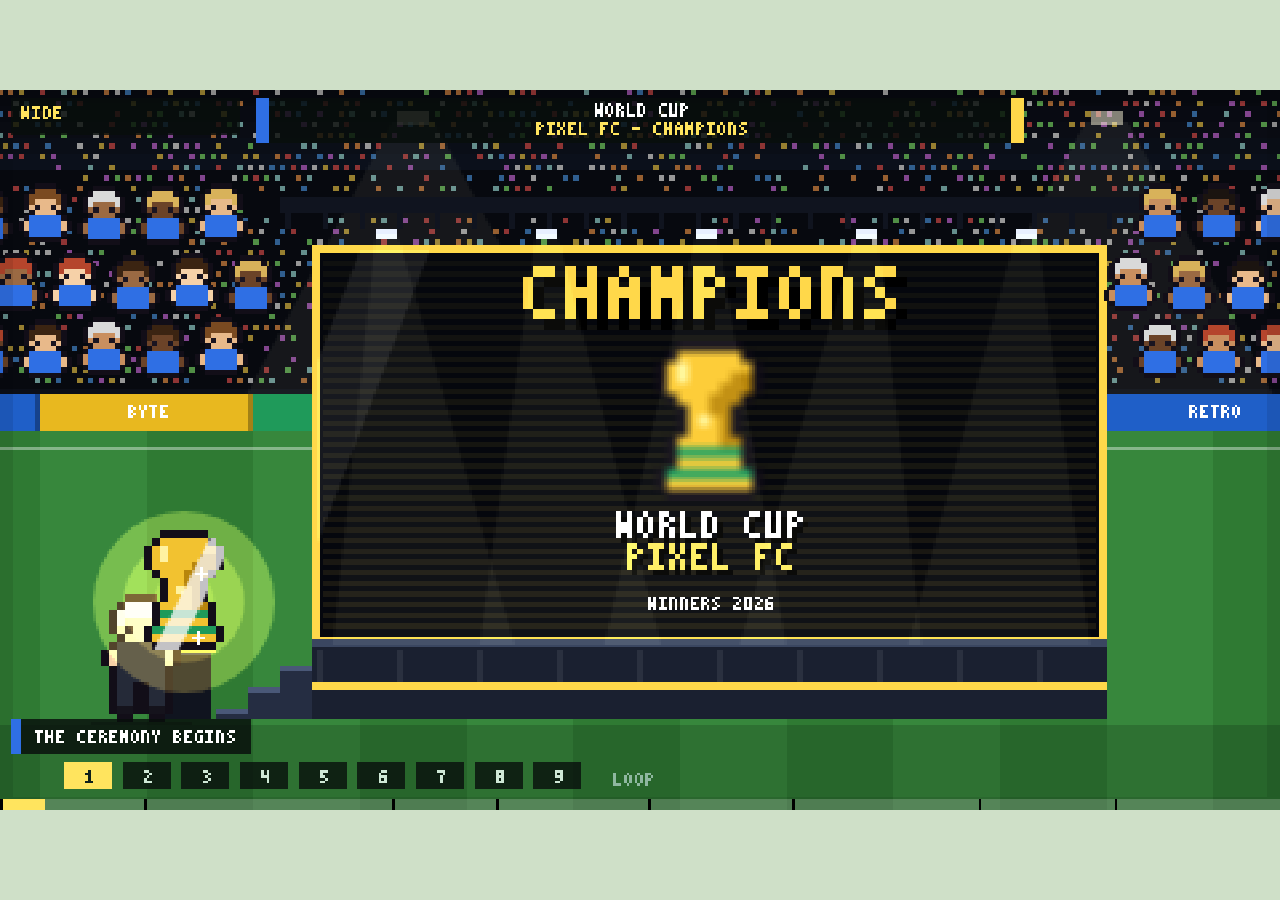
<file: trophy_ceremony.html>
<!DOCTYPE html>
<html lang="en">
<head>
<meta charset="utf-8">
<meta name="viewport" content="width=device-width, initial-scale=1, viewport-fit=cover">
<title>Pixel Striker FC - Trophy Ceremony</title>
<style>
:root{box-sizing:border-box;padding-top:env(safe-area-inset-top,0px);padding-bottom:env(safe-area-inset-bottom,0px);--bg:#cfe0c8}
@media (prefers-color-scheme:dark){:root:not([data-theme="light"]){--bg:#07100b}}
:root[data-theme="dark"]{--bg:#07100b}
html{height:100%;scroll-padding-top:env(safe-area-inset-top,0px)}
body{margin:0;height:100%;background:var(--bg);overflow:hidden;touch-action:manipulation;-webkit-user-select:none;user-select:none}
#app{width:100%;height:100%;display:flex;align-items:center;justify-content:center}
@media (orientation:portrait){#app{align-items:flex-start}}
canvas{display:block;image-rendering:pixelated;image-rendering:crisp-edges;background:#000}
</style>
</head>
<body>
<div id="app"><canvas id="c" width="480" height="270"></canvas></div>
<script>
(function(){
const cv=document.getElementById('c'),ctx=cv.getContext('2d');
ctx.imageSmoothingEnabled=false;
const W=480,H=270,WW=640,TAU=Math.PI*2,PI=Math.PI;
const clamp=(v,a,b)=>v<a?a:v>b?b:v,seg=(t,a,b)=>clamp((t-a)/(b-a),0,1),ez=u=>u*u*(3-2*u),lerp=(a,b,u)=>a+(b-a)*u,rnd=(a,b)=>a+Math.random()*(b-a);
function rng(s){return()=>(s=(s*1664525+1013904223)>>>0)/4294967296;}
const hex=(h,a)=>{const n=parseInt(h.slice(1),16);return 'rgba('+(n>>16)+','+((n>>8)&255)+','+(n&255)+','+a+')';};
const F={A:'010101111101101',B:'110101110101110',C:'011100100100011',D:'110101101101110',E:'111100110100111',F:'111100110100100',G:'011100101101011',H:'101101111101101',I:'111010010010111',J:'001001001101010',K:'101101110101101',L:'100100100100111',M:'101111111101101',N:'110101101101101',O:'010101101101010',P:'110101110100100',Q:'010101101110011',R:'110101110101101',S:'011100010001110',T:'111010010010010',U:'101101101101111',V:'101101101101010',W:'101101111111101',X:'101101010101101',Y:'101101010010010',Z:'111001010100111','0':'111101101101111','1':'010110010010111','2':'110001010100111','3':'110001010001110','4':'101101111001001','5':'111100110001110','6':'011100111101111','7':'111001010010010','8':'111101111101111','9':'111101111001110','-':'000000111000000',"'":'010010000000000','#':'101111101111101','!':'010010010000010','?':'110001010000010','.':'000000000000010',':':'000010000010000','+':'000010111010000','/':'001001010100100','<':'001010100010001','>':'100010001010100'};
function txt(g,str,x,y,col,s,al,sh){
  str=String(str).toUpperCase();
  const w=str.length*4*s-s;x=Math.round(al==='c'?x-w/2:al==='r'?x-w:x);y=Math.round(y);
  for(const [c,o] of sh?[[sh,s],[col,0]]:[[col,0]]){
    g.fillStyle=c;g.beginPath();
    for(let i=0;i<str.length;i++){const gl=F[str[i]];if(!gl)continue;
      for(let k=0;k<15;k++)if(gl[k]==='1')g.rect(x+o+i*4*s+(k%3)*s,y+o+((k/3)|0)*s,s,s);}
    g.fill();
  }
}
function mk(rows,pal){
  const h=rows.length,w=rows[0].length,Wd=w+2,Hd=h+2,c=document.createElement('canvas');c.width=Wd;c.height=Hd;
  const g=c.getContext('2d');
  for(let y=0;y<h;y++)for(let x=0;x<w;x++){const ch=rows[y][x];if(ch!=='.'&&pal[ch]){g.fillStyle=pal[ch];g.fillRect(x+1,y+1,1,1);}}
  const im=g.getImageData(0,0,Wd,Hd),d=im.data,so=new Uint8Array(Wd*Hd);
  for(let i=0;i<Wd*Hd;i++)so[i]=d[i*4+3]>0?1:0;
  for(let y=0;y<Hd;y++)for(let x=0;x<Wd;x++){const i=y*Wd+x;if(so[i])continue;
    if((x>0&&so[i-1])||(x<Wd-1&&so[i+1])||(y>0&&so[i-Wd])||(y<Hd-1&&so[i+Wd])){d[i*4]=18;d[i*4+1]=14;d[i*4+2]=24;d[i*4+3]=255;}}
  g.putImageData(im,0,0);return c;
}
/* ---- the game's player models; arms and legs composed per pose ---- */
const BD=['..hhhh..','.hhhhhh.','.hssssh.','.sesses.','..ssss..','.kkkkkk.','skkkkkks','skkkkkks','.kkkkkk.','.pppppp.'];
const BS=['..hhhh..','.hhhhhh.','.hhhsss.','.hhhsse.','..hsss..','.kkkkkk.','.kkkkks.','.kkkkks.','.kkkkkk.','.pppppp.'];
const LS={0:['..pppp..','..oooo..','..oooo..','..bbbbb.'],1:['..pppp..','.oo..oo.','.oo..oo.','.bbb.bbb'],3:['..pppp..','..oo.oo.','..oo.oo.','..bbbbbb']};
const pad=(a,n)=>a.map(s=>'.'.repeat(n)+s+'.'.repeat(n));
const legsFB=fr=>{const n=['p','o','o','b'],l=['p','o','b','.'],r=[];for(let i=0;i<4;i++){const a=fr===1?l[i]:n[i],b=fr===3?l[i]:n[i];r.push('.'+a+a+'..'+b+b+'.');}return r;};
function armRows(L,R,kn,fr){
  const g=BD.map(s=>('...'+s+'...').split(''));
  g[6][3]='k';g[6][10]='k';g[7][3]='k';g[7][10]='k';
  const arm=(t,sd)=>{
    const sh=sd<0?3:10,x0=sd<0?2:11;
    if(t==='d'){g[6][sh]='s';g[7][sh]='s';}
    else if(t==='u'){g[5][sh]='k';for(let r=5;r>=1;r--)g[r][x0]='k';g[0][x0]='s';}
    else if(t==='b'){g[6][sh]='k';g[6][x0]='k';g[5][x0]='k';g[4][x0]='s';g[3][x0]='s';}
    else if(t==='w'){for(let i=0;i<3;i++)g[6][sh+sd*(i+1)]=i<2?'k':'s';}
    else if(t==='f'){const c0=sd<0?4:7;for(let c=c0;c<c0+3;c++)g[7][c]='s';}
  };
  arm(L,-1);arm(R,1);
  return g.map(a=>a.join('')).concat(kn?pad(['.pp..pp.','.bb..bb.'],3):pad(legsFB(fr),3));
}
function rowsFor(p){
  if(p[0]==='A'||p[0]==='K')return armRows(p[1],p[2],p[0]==='K',+p[3]||0);
  if(p==='Fd')return BD.slice(0,9);
  if(p==='Fu'){const r=BD.slice(0,9).map(s=>('.'+s+'.').split(''));for(const i of [6,7]){r[i][1]='.';r[i][8]='.';}for(let i=0;i<=5;i++){r[i][1]=i?'k':'s';r[i][8]=i?'k':'s';}return r.map(a=>a.join(''));}
  return BS.concat(LS[+p[1]]);
}
const KITS=[{t:'PIXEL FC',s:'#2f6fe4',p:'#f2f2f2'},{t:'RETRO UTD',s:'#d83a3a',p:'#f2f2f2'},{t:'8-BIT CITY',s:'#1fa65a',p:'#0d3b24'},{t:'BYTE ROVERS',s:'#f2c21b',p:'#222a55'},{t:'VOXEL ATH',s:'#8a4fd6',p:'#e9e0ff'},{t:'SPRITE SC',s:'#f2812b',p:'#1c1c1c'},{t:'GLITCH FC',s:'#2b2b33',p:'#d5d5d5'},{t:'ARCADE UTD',s:'#f1f1f1',p:'#2f6fe4'}];
const STAFF={s:'#252a38',p:'#252a38'};
let kit=0;
const kitOf=k=>k==='h'?KITS[kit]:STAFF;
const SKINS=['#f6d1a8','#e8b98a','#c98f5f','#9b6a43','#6b4328'],HAIRS=['#1b1410','#3b2412','#7a4a21','#d8b25a','#b5452c','#d9d9d9'];
const SC=new Map();
function spr(a,pose,kk){
  const key=a[0]+'|'+a[1]+pose+kk+(kk==='h'?kit:'');let c=SC.get(key);if(c)return c;const K=kitOf(kk);
  c=mk(rowsFor(pose),{h:HAIRS[a[1]],s:SKINS[a[0]],e:'#1a1420',k:K.s,p:K.p,o:K.s,b:'#15131c'});SC.set(key,c);return c;
}
/* ---- the nine trophies ---- */
const CUP=['..mmmmmmmm..','HHmhmmmmdmHH','H.mhmmmmdm.H','H..mhmmdm..H','HH..mmmm..HH','....mddm....','.....dd.....','...bbbbbb...','..bbabbabb..','..bbbbbbbb..'];
const SILV={m:'#cfd6e0',h:'#ffffff',d:'#8892a6',H:'#e4e9f0'},GOLD={m:'#f2c230',h:'#fff2a0',d:'#b8860b',H:'#f2c230'};
const WC=['...gggggg...','..gGgggggg..','..gGggggoo..','..gggggooo..','...gggooo...','....ggoo....','....gGgo....','....gggo....','...ggggoo...','...eeeeee...','...gggggg...','..eeeeeeee..','..gggggggg..'];
const HEX=['...mmmmmm...','..mhhmmmmd..','.mhmmbbmmmd.','mhmmbbbbmmmd','mmmbbbbbbmmd','mmmbbbbbbmmd','mmmmbbbbmmmd','.mmmmmmmmmd.','..mmmmmmmd..','....dddd....','...dddddd...','..bbbbbbbb..'];
const DISH=['...dddddd...','.ddmmmmmmdd.','.dmmhhmmmmd.','dmmhmmmmmmmd','dmmmmggmmmmd','dmmmggggmmmd','dmmmggggmmmd','dmmmmggmmmmd','dmmmmmmmmmmd','.dmmmmmmmmd.','.ddmmmmmmdd.','...dddddd...'];
const CROWN=['..g.g..g.g..','..gggggggg..'];
const TR=[
 {n:'WORLD CUP',col:['#ffd84a','#2fbf6a','#ffffff'],rows:WC,pal:{g:'#f2c230',G:'#fff2a0',o:'#b8860b',e:'#1f9a5a'}},
 {n:'CHAMPIONS LEAGUE',col:['#4a6bff','#ffffff','#9fb4ff'],rows:CUP,pal:{...SILV,b:'#14183a',a:'#ffffff'}},
 {n:'EUROPA LEAGUE',col:['#ff9a2a','#ffffff','#ffd2a0'],rows:CUP,pal:{...SILV,b:'#f28a1f',a:'#ffffff'}},
 {n:'CONFERENCE LEAGUE',col:['#2fe08a','#ffffff','#a8ffd2'],rows:CUP,pal:{...SILV,b:'#1fb86a',a:'#ffffff'}},
 {n:'PREMIER LEAGUE',col:['#a46bff','#ffffff','#e0c8ff'],rows:CROWN.concat(CUP),pal:{...SILV,g:'#f2c230',b:'#1f8f5a',a:'#7a3cff'}},
 {n:'LIGUE 1',col:['#3a7bff','#ffffff','#ff4a5a'],rows:HEX,pal:{m:'#c9d3e6',h:'#ffffff',d:'#7e8aa6',b:'#1b4fd6'}},
 {n:'BUNDESLIGA',col:['#ff3a3a','#ffd84a','#ffffff'],rows:DISH,pal:{m:'#cfd6e0',h:'#ffffff',d:'#8892a6',g:'#e0b030'}},
 {n:'SERIE A',col:['#2fbf6a','#ffffff','#ff4a4a'],rows:CUP,pal:{...SILV,b:'#1fa65a',a:'#d83a3a'}},
 {n:'LA LIGA',col:['#ffd84a','#ff4a4a','#ffffff'],rows:CUP,pal:{...GOLD,b:'#c8321f',a:'#ffe45e'}}
];
TR.forEach(t=>{t.spr=mk(t.rows,t.pal);});
const shT=document.createElement('canvas'),shG=shT.getContext('2d');
function trophyDraw(ts,sc,x,y,t,shine){
  const w=ts.width*sc,h=ts.height*sc;
  if(shine){
    shT.width=w;shT.height=h;shG.imageSmoothingEnabled=false;shG.drawImage(ts,0,0,w,h);shG.globalCompositeOperation='source-atop';
    const p=((t*.6)%1.7-.3)*(w+h),bw=Math.max(6,w*.22);shG.fillStyle='rgba(255,255,255,.75)';
    shG.beginPath();shG.moveTo(p,0);shG.lineTo(p+bw,0);shG.lineTo(p+bw-h*.5,h);shG.lineTo(p-h*.5,h);shG.fill();shG.globalCompositeOperation='source-over';
    ctx.drawImage(shT,Math.round(x-w/2),Math.round(y-h));
  } else ctx.drawImage(ts,Math.round(x-w/2),Math.round(y-h),w,h);
}
function glow(x,y,r,col,a){ctx.globalCompositeOperation='lighter';for(let k=3;k>=1;k--){ctx.fillStyle=hex(col,(a*k/6).toFixed(3));ctx.beginPath();ctx.arc(x,y,r*k/3,0,TAU);ctx.fill();}ctx.globalCompositeOperation='source-over';}
function sparkles(x,y,r,t,n,col){
  ctx.fillStyle=col||'#fff';
  for(let k=0;k<n;k++){const v=Math.sin(t*3+k*1.7);if(v<.4)continue;const a=k*2.4+t*.3,rr=r*(.6+.4*Math.sin(k*3.1)),sx=Math.round(x+Math.cos(a)*rr),sy=Math.round(y+Math.sin(a)*rr*.8),z=v>.85?3:2;ctx.fillRect(sx-z,sy,z*2+1,1);ctx.fillRect(sx,sy-z,1,z*2+1);}
}
/* ---- backgrounds ---- */
const cc=['#d94f4f','#e8c24a','#4a90d9','#e8e8e8','#7bd96a','#c86ad9','#e8914a','#9ad9d6'];
function crowd(g,R,x0,y0,x1,y1,p){for(let y=y0;y<y1;y+=4)for(let x=x0+((y&4)?2:0);x<x1;x+=4)if(R()<p){g.fillStyle=cc[(R()*8)|0];g.fillRect(x,y,2,2);}}
function ads(g,w,y,h){const ad=['PIXEL','RETRO','BYTE','VOXEL','ARCADE','SPRITE'],ac=['#c8321f','#1f5fc8','#e8b81f','#1f9a5a','#8a3fc8','#e8701f'];
  for(let x=0,i=0;x<w;x+=80,i++){g.fillStyle=ac[i%6];g.fillRect(x,y,80,h);g.fillStyle='rgba(0,0,0,.3)';g.fillRect(x+78,y,2,h);txt(g,ad[i%6],x+40,y+(h-5>>1),'#fff',1,'c');}}
function mkc(w){const c=document.createElement('canvas');c.width=w;c.height=H;return c;}
const SL=[[296,208],[314,203],[332,208],[350,203],[366,208],[402,208],[418,203],[436,208],[454,203],[470,208]],ORD=[4,5,3,6,2,7,1,8,0,9];
let ti=0,bgW=null,bgL=null;
function buildBG(){
  const t=TR[ti],c=mkc(WW),g=c.getContext('2d'),R=rng(3+ti);
  g.fillStyle='#0b0e17';g.fillRect(0,0,WW,128);
  for(let k=0;k<5;k++){g.fillStyle='rgba(40,55,95,'+(.06*k).toFixed(2)+')';g.fillRect(0,k*6,WW,6);}
  crowd(g,R,0,0,WW,112,.5);g.fillStyle='rgba(0,0,0,.35)';g.fillRect(0,0,WW,112);
  for(const x of [60,300,560]){g.fillStyle='rgba(255,250,220,.5)';g.fillRect(x-6,8,12,5);g.fillStyle='rgba(255,250,220,.06)';g.beginPath();g.moveTo(x-8,12);g.lineTo(x+8,12);g.lineTo(x+70,128);g.lineTo(x-70,128);g.fill();}
  ads(g,WW,114,14);
  for(let x=0,k=0;x<WW;x+=40,k++){g.fillStyle=k&1?'#2f7a33':'#37873c';g.fillRect(x,128,40,H-128);}
  g.fillStyle='rgba(255,255,255,.4)';g.fillRect(0,134,WW,1);g.fillStyle='rgba(0,0,0,.16)';g.fillRect(0,238,WW,32);
  /* LED wall */
  g.fillStyle='#05070d';g.fillRect(262,58,298,150);g.fillStyle=t.col[0];g.fillRect(262,58,298,3);g.fillRect(262,205,298,3);g.fillRect(262,58,3,150);g.fillRect(557,58,3,150);
  for(let y=64;y<204;y+=4){g.fillStyle=hex(t.col[0],(.04+.05*(y-64)/140).toFixed(3));g.fillRect(266,y,290,2);}
  txt(g,'CHAMPIONS',411,66,t.col[0],4,'c','#000');
  g.drawImage(t.spr,411-t.spr.width*2,94,t.spr.width*4,t.spr.height*4);
  txt(g,t.n,411,158,'#ffffff',2,'c','#000');
  txt(g,'WINNERS 2026',411,190,t.col[2],1,'c');
  /* truss + stage + steps + plinth */
  g.fillStyle='#10141f';g.fillRect(250,40,330,6);for(let x=252;x<578;x+=14)g.fillRect(x,46,2,6);
  for(const x of [290,350,410,470,530]){g.fillStyle='#e8f0ff';g.fillRect(x-4,52,8,4);}
  g.fillStyle='#1a2030';g.fillRect(262,208,298,28);g.fillStyle='#3a4660';g.fillRect(262,206,298,3);g.fillStyle=t.col[0];g.fillRect(262,222,298,3);
  g.fillStyle='rgba(255,255,255,.07)';for(let x=264;x<560;x+=30)g.fillRect(x,210,2,12);
  [[226,232],[238,224],[250,216]].forEach(s=>{g.fillStyle='#252d42';g.fillRect(s[0],s[1],12,236-s[1]);g.fillStyle='#4a5878';g.fillRect(s[0],s[1],12,2);});
  g.fillStyle='#10141f';g.fillRect(204,210,20,26);g.fillStyle='#232c44';g.fillRect(204,210,20,2);g.fillStyle=t.col[0];g.fillRect(202,208,24,3);
  bgW=c;
  const l=mkc(W),h=l.getContext('2d'),R2=rng(9+ti);
  h.fillStyle='#04060c';h.fillRect(0,0,W,H);crowd(h,R2,0,0,W,40,.8);h.fillStyle='rgba(0,0,0,.5)';h.fillRect(0,0,W,40);
  h.fillStyle='#05070d';h.fillRect(20,40,440,152);h.fillStyle=t.col[0];h.fillRect(20,40,440,3);h.fillRect(20,189,440,3);h.fillRect(20,40,3,152);h.fillRect(457,40,3,152);
  for(let y=46;y<188;y+=4){h.fillStyle=hex(t.col[0],(.05+.07*(y-46)/142).toFixed(3));h.fillRect(24,y,432,2);}
  txt(h,'CHAMPIONS',240,56,t.col[0],7,'c','#000');txt(h,t.n,240,106,'#ffffff',3,'c','#000');txt(h,'WINNERS 2026',240,140,t.col[2],2,'c');
  h.fillStyle='#10162a';h.fillRect(0,192,W,78);h.fillStyle=t.col[0];h.fillRect(0,192,W,2);
  for(let x=-20;x<W+40;x+=48){h.fillStyle='rgba(255,255,255,.05)';h.beginPath();h.moveTo(x,194);h.lineTo(x+16,194);h.lineTo(x+60,270);h.lineTo(x+20,270);h.fill();}
  bgL=l;
}
/* ---- cast ---- */
const rs=rng(41),AP=()=>[(rs()*5)|0,(rs()*6)|0];
const APP=Array.from({length:10},AP),CAPA=[1,1],PRES=[0,5];
const FANS=[];(()=>{const r=rng(77);[58,84,108].forEach((y,ri)=>{for(let x=8+(ri&1)*11;x<WW;x+=22)if(x<250||x>568)FANS.push({x:x,y:y,kk:'h',a:AP(),ph:r()*6});});})();
function poly(pts){const L=[0];for(let i=1;i<pts.length;i++)L.push(L[i-1]+Math.hypot(pts[i][0]-pts[i-1][0],pts[i][1]-pts[i-1][1]));
  return{len:L[L.length-1],at(d){if(d>=this.len)return pts[pts.length-1];for(let i=1;i<pts.length;i++)if(d<=L[i]){const u=(d-L[i-1])/(L[i]-L[i-1]||1);return[pts[i-1][0]+(pts[i][0]-pts[i-1][0])*u,pts[i-1][1]+(pts[i][1]-pts[i-1][1])*u];}return pts[pts.length-1];}};}
const UP=[[178,236],[226,236],[232,232],[244,224],[256,216],[264,208]];
const CL=APP.map((_,i)=>poly(UP.concat([SL[ORD[i]]]))),CAPCL=poly(UP.concat([[384,208]]));
const F3=(u,k)=>(Math.floor(u*9+k)&1)?1:3;
const rcv=i=>3.6+.6*i,CAP_ARR=11.8+CAPCL.len/55;
function playerEnt(i,T){
  const r=rcv(i),o={a:APP[i],kk:'h'};
  if(T<r-3.5)return null;
  if(T<r)return Object.assign(o,{x:lerp(-34,178,(T-r+3.5)/3.5),y:236,pose:'r'+F3(T,i)});
  if(T<r+.5)return Object.assign(o,{x:178,y:236,pose:'r0',medal:T>r+.35});
  const d=(T-r-.5)*70,L=CL[i];
  if(d<L.len){const q=L.at(d);return Object.assign(o,{x:q[0],y:q[1],pose:'r'+F3(T,i),medal:true});}
  const s=SL[ORD[i]],cheer=T>17.5;
  return Object.assign(o,{x:s[0],y:s[1],medal:true,pose:cheer?'Auu0':(Math.floor(T*4+i)&1?'Aff0':'Add0'),z:cheer?Math.round(Math.abs(Math.sin(T*7+i))*6):0});
}
function capEnt(T){
  const o={a:CAPA,kk:'h'};
  if(T<6.9)return null;
  if(T<10.4)return Object.assign(o,{x:lerp(-34,178,(T-6.9)/3.5),y:236,pose:'r'+F3(T,9)});
  if(T<11.0)return Object.assign(o,{x:178,y:236,pose:'r0'});
  if(T<11.8)return Object.assign(o,{x:178,y:236,pose:'Abb0'});
  const d=(T-11.8)*55;
  if(d<CAPCL.len){const q=CAPCL.at(d);return Object.assign(o,{x:q[0],y:q[1],pose:'Abb'+F3(T,2)});}
  return Object.assign(o,{x:384,y:208,pose:T<17.4?'Abb0':'Auu0',z:T>17.5?Math.round(Math.abs(Math.sin(T*5))*3):0});
}
function presEnt(T){
  let pt=T>=10.4&&T<11.0;for(let i=0;i<10;i++){const r=rcv(i);if(T>=r&&T<r+.45)pt=true;}
  return {a:PRES,kk:'s',x:198,y:237,flip:true,pose:pt?'r0':(T>11.8?(Math.floor(T*4)&1?'Aff0':'Add0'):'Add0')};
}
const CHAIN=[-1,1,3,5,7,9];
function holderPos(k,T){if(k<0||CHAIN[k]<0){const c=capEnt(T);return {x:c.x,y:c.y};}const s=SL[ORD[CHAIN[k]]];return {x:s[0],y:s[1]};}
function trophyAt(T){
  const capHold=()=>{const c=capEnt(T);return {x:c.x,y:c.y,z:T>=17.4?42:22};};
  if(T<10.6)return{x:214,y:236,z:26};
  if(T<11.7){const u=ez(seg(T,10.6,11.7)),c=capEnt(T);return{x:lerp(214,c.x,u),y:236,z:lerp(26,22,u)+Math.sin(u*PI)*10};}
  if(T<19.2)return capHold();
  const k=Math.floor((T-19.2)/.75),u=((T-19.2)%.75)/.75;
  if(k<5){const a=holderPos(k,T),b=holderPos(k+1,T);
    if(u<.6)return{x:a.x,y:a.y,z:42+Math.round(Math.sin(T*8)*2)};
    const f=ez((u-.6)/.4);return{x:lerp(a.x,b.x,f),y:lerp(a.y,b.y,f),z:42+Math.sin(f*PI)*16};}
  if(T<23.0){const a=holderPos(5,T);return{x:a.x,y:a.y,z:42};}
  const a=holderPos(5,T),b=holderPos(0,T),f=ez(seg(T,23.0,23.7));
  return{x:lerp(a.x,b.x,f),y:lerp(a.y,b.y,f),z:42+Math.sin(f*PI)*16};
}
/* ---- particles, shake, flashes ---- */
let parts=[],SX=0,SY=0,camName='';
function cannons(){const cs=TR[ti].col.concat(['#ffe45e','#ff5d73']);for(const [x,d] of [[278,1],[552,-1]])for(let i=0;i<70;i++)parts.push({x:x,y:200,vx:d*rnd(10,90),vy:-rnd(150,270),g:150,life:rnd(1.6,3),c:cs[i%cs.length],w:2});}
const EV=[[17.5,cannons],[19.2,cannons],[23.7,cannons]],KICKS=[[10.9,2],[17.55,6],[19.2,4],[23.7,4]],FLASH=[17.55,19.2,23.7];
/* ---- drawing ---- */
function drawList(list,sc0){
  list.sort((a,b)=>(a.gy!==undefined?a.gy:a.y)-(b.gy!==undefined?b.gy:b.y));
  for(const e of list){
    if(e.fn){e.fn();continue;}
    const sc=e.sc||sc0,s=spr(e.a,e.pose,e.kk),w=s.width*sc,h=s.height*sc,z=(e.z||0)*sc/3,u=sc/3;
    ctx.fillStyle='rgba(0,0,0,.3)';ctx.fillRect(Math.round(e.x-w*.4),Math.round(e.y-u/2),Math.round(w*.8),Math.round(u*1.3));
    ctx.save();ctx.translate(Math.round(e.x),Math.round(e.y-z));
    if(e.flip)ctx.scale(-1,1);
    ctx.drawImage(s,-w/2,-h,w,h);
    if(e.medal){ctx.fillStyle='#120e18';ctx.fillRect(Math.round(-2.5*u),Math.round(-29*u),Math.round(5*u),Math.round(7*u));ctx.fillStyle='#ffd84a';ctx.fillRect(Math.round(-1.5*u),Math.round(-27*u),Math.round(3*u),Math.round(4*u));ctx.fillStyle='#d83a3a';ctx.fillRect(Math.round(-.5*u),Math.round(-29*u),Math.round(1*u),Math.round(2*u));}
    ctx.restore();
  }
}
function fireworks(T){
  const col=TR[ti].col,t0=17.4,n=Math.floor((T-t0)/.9);if(T<t0)return;
  for(let id=Math.max(0,n-2);id<=n;id++){
    const e=(T-t0-id*.9)/1.6;if(e<0||e>=1)continue;
    const px=290+((id*137)%260),py=22+((id*47)%40),c=col[id%col.length];
    ctx.fillStyle=hex(c,(.1*(1-e)).toFixed(3));ctx.beginPath();ctx.arc(px,py,30+e*20,0,TAU);ctx.fill();
    for(let k=0;k<28;k++){const a=k/28*TAU;for(const q of [1,.6]){ctx.fillStyle=c;ctx.globalAlpha=(1-e)*q;ctx.fillRect(Math.round(px+Math.cos(a)*e*40*q),Math.round(py+Math.sin(a)*e*40*q+e*e*24),2,2);}}
    ctx.globalAlpha=1;
  }
}
function world(T,cx,cy,z,name){
  camName=name;cx=Math.round(cx);cy=Math.round(cy);
  ctx.setTransform(z,0,0,z,-cx*z+SX,-cy*z+SY);ctx.drawImage(bgW,0,0);
  const up=T>17.5;
  for(const f of FANS){if(f.x<cx-20||f.x>cx+W/z+20)continue;const j=Math.round(Math.abs(Math.sin(T*8+f.ph))*(up?4:1)),s=spr(f.a,up&&Math.sin(T*8+f.ph)>-.3?'Fu':'Fd','h');ctx.drawImage(s,Math.round(f.x-s.width),f.y-s.height*2-j,s.width*2,s.height*2);}
  txt(ctx,KITS[kit].t,411,170,'#ffe45e',2,'c','#000');
  ctx.save();ctx.beginPath();ctx.rect(264,60,294,146);ctx.clip();ctx.globalCompositeOperation='lighter';
  const bx=262+((T*70)%420)-60;ctx.fillStyle='rgba(255,255,255,.07)';ctx.beginPath();ctx.moveTo(bx,60);ctx.lineTo(bx+26,60);ctx.lineTo(bx-30,206);ctx.lineTo(bx-56,206);ctx.fill();ctx.restore();
  ctx.globalCompositeOperation='lighter';
  [290,350,410,470,530].forEach((x,i)=>{const sw=Math.sin(T*1.3+i)*14;ctx.fillStyle='rgba(255,246,208,'+(T>17.4?.07:.045)+')';ctx.beginPath();ctx.moveTo(x-4,54);ctx.lineTo(x+4,54);ctx.lineTo(x+sw+34,208);ctx.lineTo(x+sw-34,208);ctx.fill();});
  ctx.globalCompositeOperation='source-over';
  fireworks(T);
  const L=[];
  for(let i=0;i<10;i++){const e=playerEnt(i,T);if(e)L.push(e);}
  const c=capEnt(T);if(c)L.push(c);L.push(presEnt(T));
  const tp=trophyAt(T),tc=TR[ti].col[0];
  L.push({gy:tp.y+2,fn(){const bx2=tp.x,by=tp.y-tp.z;glow(bx2,by-18,34,tc,.5);trophyDraw(TR[ti].spr,3,bx2,by,T,true);sparkles(bx2,by-18,26,T,6);}});
  drawList(L,3);
  for(const q of parts){ctx.fillStyle=q.c;ctx.fillRect(Math.round(q.x),Math.round(q.y),q.w,q.w);}
  ctx.setTransform(1,0,0,1,0,0);
}
function conf(s,t0,n){
  const cs=TR[ti].col.concat(['#ffe45e','#ff5d73']);
  for(let k=0;k<n;k++){const side=k&1,age=s-t0-(k%9)*.02;if(age<0)continue;
    const x=(side?W+10:-10)+(side?-1:1)*(50+((k*37)%120))*age,y=H+10-((260+((k*53)%170))*age-130*age*age);
    if(y>H+8||y<-30)continue;ctx.fillStyle=cs[k%cs.length];ctx.fillRect(Math.round(x),Math.round(y),2,3);}
}
function lift(T){
  const s=T-15.7,t=TR[ti];camName='THE LIFT';
  ctx.setTransform(1,0,0,1,SX,SY);ctx.drawImage(bgL,0,0);
  ctx.globalCompositeOperation='lighter';
  [60,180,300,420].forEach((x,i)=>{ctx.fillStyle='rgba(255,246,208,.06)';ctx.beginPath();ctx.moveTo(x-6,0);ctx.lineTo(x+6,0);ctx.lineTo(240+(x-240)*.5+Math.sin(T*1.5+i)*30+50,196);ctx.lineTo(240+(x-240)*.5+Math.sin(T*1.5+i)*30-50,196);ctx.fill();});
  ctx.globalCompositeOperation='source-over';
  const cheer=s>1.85,clap=Math.floor(s*4)&1,L=[];
  [[70,200],[130,196],[190,200],[290,200],[350,196],[410,200],[100,186],[160,182],[320,182],[380,186]].forEach((p,i)=>L.push({a:APP[i],kk:'h',x:p[0],y:p[1],pose:cheer?'Auu0':(clap?'Aff0':'Add0'),sc:3,medal:true,z:cheer?Math.round(Math.abs(Math.sin(s*8+i))*10):0}));
  const sc=s<1.2?6:s<2.4?7:8,up=ez(seg(s,.8,1.8)),cy=276;
  L.push({a:CAPA,kk:'h',x:240,y:cy,pose:s<1.3?'Abb0':'Auu0',sc:sc,medal:true,z:cheer?Math.round(Math.abs(Math.sin(s*5))*3):0});
  drawList(L,3);
  const zt=lerp(22,42,up),ty=cy-zt*sc/3,tx=240;
  glow(tx,ty-sc*7,60+up*30,t.col[0],.55);
  if(s>1.85){const p=Math.sin((s-1.85)*3)*.5+.5;glow(tx,ty-sc*7,100,t.col[2],.2*p);}
  trophyDraw(t.spr,sc,tx,ty,T,true);sparkles(tx,ty-sc*6,sc*9,T,10);
  if(s>1.85)conf(s,1.85,100);
  if(s>2.0){const bl=Math.floor(s*6)&1;ctx.fillStyle='rgba(0,0,0,.4)';ctx.fillRect(0,14,W,34);txt(ctx,'CHAMPIONS!',240,20,bl?t.col[0]:'#ffffff',5,'c','#000');}
  ctx.fillStyle='#000';ctx.fillRect(0,0,W,10);ctx.fillRect(0,260,W,10);
}
function card(T){
  const tl=T-27,t=TR[ti],K=KITS[kit];camName='CHAMPIONS';
  ctx.setTransform(1,0,0,1,0,0);ctx.fillStyle='#04060c';ctx.fillRect(0,0,W,H);
  for(let i=0;i<14;i++){ctx.fillStyle=hex(t.col[0],(.03).toFixed(2));ctx.beginPath();const a=i/14*TAU+tl*.15;ctx.moveTo(240,160);ctx.lineTo(240+Math.cos(a)*400,160+Math.sin(a)*400);ctx.lineTo(240+Math.cos(a+.12)*400,160+Math.sin(a+.12)*400);ctx.fill();}
  glow(240,150,110,t.col[0],.5);
  const bob=Math.round(Math.sin(tl*2)*3);
  trophyDraw(t.spr,7,240,206+bob,T,true);sparkles(240,150,70,T,14);
  const sh=((tl*140)%760)-140;
  txt(ctx,'CHAMPIONS',240,18,t.col[0],6,'c','#000');
  ctx.save();ctx.beginPath();ctx.rect(sh,10,26,40);ctx.clip();txt(ctx,'CHAMPIONS',240,18,'#ffffff',6,'c');ctx.restore();
  txt(ctx,t.n,240,58,'#ffffff',3,'c','#000');
  txt(ctx,K.t,240,222,'#ffe45e',3,'c','#000');txt(ctx,'SEASON 2026',240,250,'#cfe8d6',1,'c');
  ctx.fillStyle=K.s;ctx.fillRect(0,262,W,8);
  conf(tl,0,120);
  const a=seg(tl,2.6,3.4);if(a>0){ctx.fillStyle='rgba(0,0,0,'+(.0).toFixed(2)+')';}
}
/* ---- shots ---- */
const SHOTS=[{n:'WIDE',a:0,b:3.5},{n:'MEDALS',a:3.5,b:9.5},{n:'HANDOVER',a:9.5,b:12},{n:'THE WALK',a:12,b:15.7},{n:'THE LIFT',a:15.7,b:19.2},{n:'CELEBRATION',a:19.2,b:23.7},{n:'FIREWORKS',a:23.7,b:27},{n:'CHAMPIONS',a:27,b:31}];
const MSG=['THE CEREMONY BEGINS','MEDALS FOR THE CHAMPIONS','THE CAPTAIN RECEIVES THE TROPHY','UP THE STEPS TO THE STAGE','','THE TEAM CELEBRATES','FIREWORKS OVER THE STADIUM',''];
const END=32.4,LAST=31;
let T=0,lastShot=-1,fl=0,auto=false,fired={};
const shotAt=t=>{for(let i=0;i<SHOTS.length;i++)if(t<SHOTS[i].b)return i;return SHOTS.length-1;};
function reset(){T=0;parts=[];fired={};lastShot=-1;}
function pick(i){ti=(i+TR.length)%TR.length;buildBG();reset();}
function overlay(t,si){
  const home=KITS[kit],tr=TR[ti];
  ctx.fillStyle='rgba(8,14,12,.82)';ctx.fillRect(96,3,288,17);ctx.fillStyle=home.s;ctx.fillRect(96,3,5,17);ctx.fillStyle=tr.col[0];ctx.fillRect(379,3,5,17);
  txt(ctx,tr.n,240,5,'#fff',1,'c');txt(ctx,home.t+' - CHAMPIONS',240,12,'#ffe45e',1,'c');
  ctx.fillStyle='rgba(8,14,12,.82)';ctx.fillRect(4,3,86,14);txt(ctx,camName,8,6,'#ffe45e',1);
  const msg=MSG[si];if(msg){ctx.fillStyle='rgba(8,14,12,.82)';ctx.fillRect(4,236,msg.length*4+14,13);ctx.fillStyle=home.s;ctx.fillRect(4,236,4,13);txt(ctx,msg,13,240,'#fff',1);}
  ctx.fillStyle='rgba(255,255,255,.2)';ctx.fillRect(0,266,W,4);ctx.fillStyle='#ffe45e';ctx.fillRect(0,266,Math.round(clamp(t/LAST,0,1)*W),4);
  ctx.fillStyle='#000';for(const s of SHOTS)ctx.fillRect(Math.round(s.a/LAST*W),266,1,4);
  TR.forEach((q,i)=>{const x=24+i*22;ctx.fillStyle=i===ti?'#ffe45e':'rgba(8,14,12,.8)';ctx.fillRect(x,252,18,10);txt(ctx,i+1,x+9,255,i===ti?'#10201a':'#cfe8d6',1,'c');});
  txt(ctx,auto?'AUTO':'LOOP',230,256,'#8fb7a0',1);
  if(fl>.02){ctx.fillStyle='rgba(255,255,255,'+(fl*.6).toFixed(2)+')';ctx.fillRect(0,0,W,H);}
}
let last=0;
function frame(now){
  requestAnimationFrame(frame);
  const dt=Math.min(.05,(now-(last||now))/1000);last=now;T+=dt;
  if(T>END){if(auto)pick(ti+1);else reset();return;}
  const t=Math.min(T,LAST),si=shotAt(T);
  EV.forEach((e,k)=>{if(t>=e[0]&&!fired[k]){fired[k]=1;e[1]();}});
  for(const q of parts){q.life-=dt;q.x+=q.vx*dt;q.y+=q.vy*dt;q.vy+=q.g*dt;}
  parts=parts.filter(q=>q.life>0);
  let a=0;for(const k of KICKS)if(t>=k[0])a+=k[1]*Math.exp(-(t-k[0])*8);
  SX=Math.round(Math.sin(t*70)*a);SY=Math.round(Math.cos(t*63)*a);
  let f2=0;for(const f of FLASH)if(t>=f)f2=Math.max(f2,Math.exp(-(t-f)*7));fl=f2;
  ctx.setTransform(1,0,0,1,0,0);ctx.fillStyle='#000';ctx.fillRect(0,0,W,H);
  if(si===0)world(t,lerp(150,130,ez(seg(t,0,3.5))),0,1,'WIDE');
  else if(si===1)world(t,lerp(80,190,ez(seg(t,3.5,9.5))),112,2,'MEDALS');
  else if(si===2)world(t,110,160,3,'HANDOVER');
  else if(si===3){const c=capEnt(t);world(t,clamp((c?c.x:200)-110,100,400),118,2,'THE WALK');}
  else if(si===4)lift(t);
  else if(si===5)t<21.2?world(t,300,100,2,'CELEBRATION'):world(t,160,0,1,'CELEBRATION WIDE');
  else if(si===6)world(t,lerp(160,120,seg(t,23.7,27)),0,1,'FIREWORKS');
  else card(t);
  ctx.setTransform(1,0,0,1,0,0);
  ctx.strokeStyle='rgba(0,0,0,.09)';for(let k=0;k<5;k++)ctx.strokeRect(k+.5,k+.5,W-2*k-1,H-2*k-1);
  if(si===6){const tt=TR[ti];txt(ctx,'CHAMPIONS',240,44,Math.floor(t*4)&1?tt.col[0]:'#fff',6,'c','#000');}
  overlay(t,si);
}
function fit(){const a=document.getElementById('app'),k=Math.min(a.clientWidth/W,a.clientHeight/H);cv.style.width=Math.floor(W*k)+'px';cv.style.height=Math.floor(H*k)+'px';}
addEventListener('resize',fit);fit();
addEventListener('keydown',e=>{
  if(e.code==='ArrowRight'||e.code==='KeyD')pick(ti+1);
  else if(e.code==='ArrowLeft'||e.code==='KeyA')pick(ti-1);
  else if(e.code==='ArrowUp'||e.code==='ArrowDown'){kit=(kit+(e.code==='ArrowUp'?1:7))%8;e.preventDefault();}
  else if(e.code==='Space'||e.code==='Enter'){reset();e.preventDefault();}
  else if(e.code==='KeyP')auto=!auto;
  else if(/^Digit[1-9]$/.test(e.code))pick(+e.code[5]-1);
  else if(e.code==='Comma'){const i=shotAt(T);T=SHOTS[Math.max(0,T-SHOTS[i].a>.6?i:i-1)].a;}
  else if(e.code==='Period'){T=SHOTS[Math.min(SHOTS.length-1,shotAt(T)+1)].a;}
});
cv.addEventListener('pointerdown',e=>{
  const r=cv.getBoundingClientRect(),x=(e.clientX-r.left)/r.width*W,y=(e.clientY-r.top)/r.height*H;
  if(y>250&&x>=24&&x<24+TR.length*22){pick(Math.floor((x-24)/22));return;}
  if(y>250&&x>220&&x<270){auto=!auto;return;}
  if(x<150)pick(ti-1);else if(x>330)pick(ti+1);else reset();
});
pick(0);requestAnimationFrame(frame);
})();
</script>
</body>
</html>
</file>
